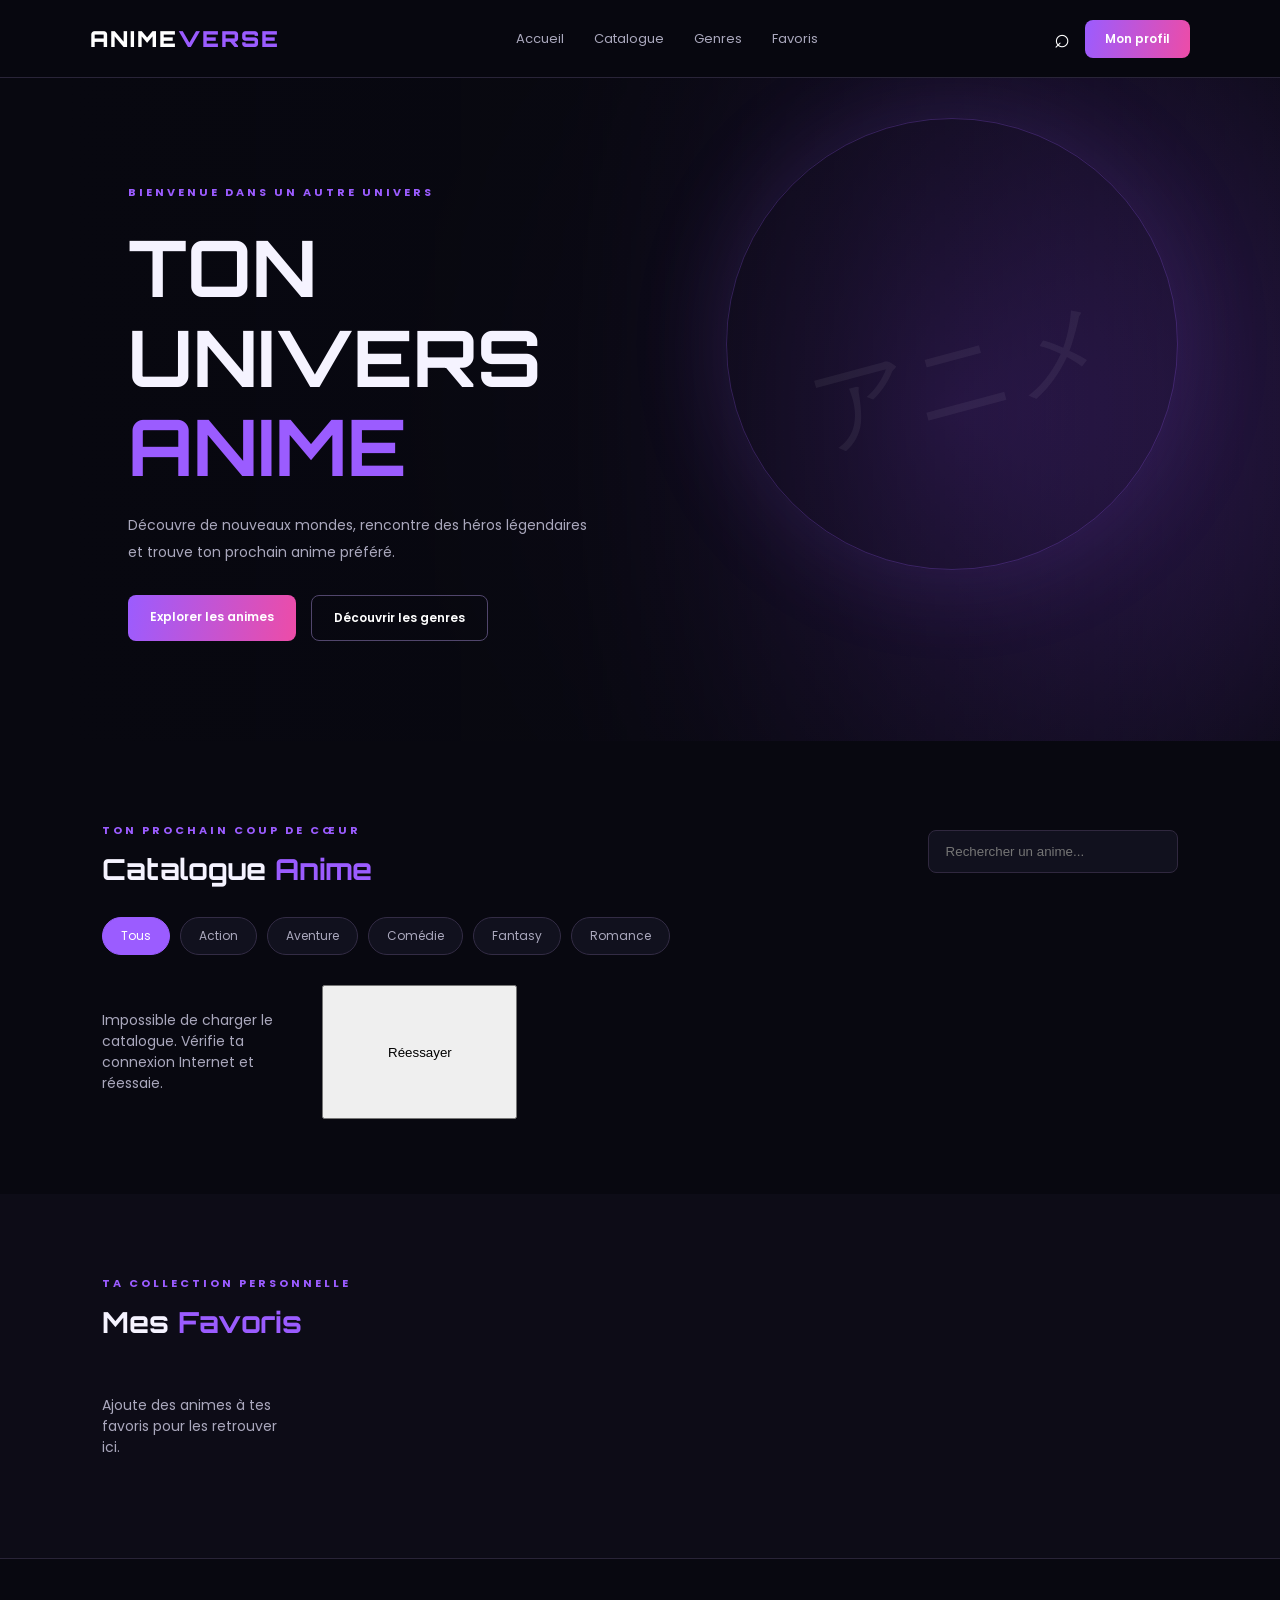
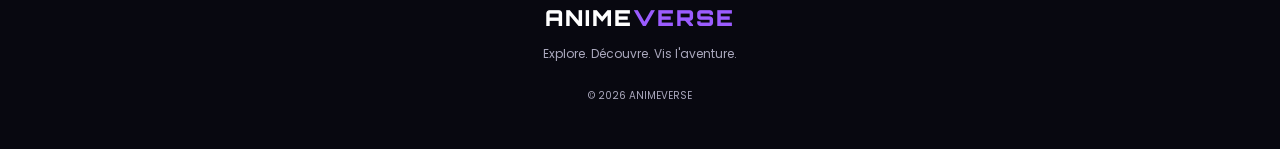
<file: index.html>
<!DOCTYPE html>
<html lang="fr">
<head>
    <meta charset="UTF-8">
    <meta name="viewport" content="width=device-width, initial-scale=1.0">
    <title>ANIMEVERSE | Univers Anime</title>
    <link rel="stylesheet" href="style.css">
    <link rel="preconnect" href="https://fonts.googleapis.com">
    <link href="https://fonts.googleapis.com/css2?family=Orbitron:wght@500;700;900&family=Poppins:wght@300;400;500;600;700&display=swap" rel="stylesheet">
</head>
<body>

    <header class="navbar">
        <a href="#" class="logo">ANIME<span>VERSE</span></a>

        <nav>
            <a href="#accueil">Accueil</a>
            <a href="#catalogue">Catalogue</a>
            <a href="#genres">Genres</a>
            <a href="#favoris">Favoris</a>
        </nav>

        <div class="nav-actions">
            <button id="searchButton" class="search-button">⌕</button>
            <a href="http://127.0.0.1:8000/profil/" class="profile-button">Mon profil</a>
        </div>
    </header>

    <main>
        <section class="hero" id="accueil">
            <div class="hero-content">
                <span class="eyebrow">BIENVENUE DANS UN AUTRE UNIVERS</span>
                <h1>TON UNIVERS<br><span>ANIME</span></h1>
                <p>Découvre de nouveaux mondes, rencontre des héros
                   légendaires et trouve ton prochain anime préféré.</p>
                <div class="hero-buttons">
                    <a href="#catalogue" class="primary-button">Explorer les animes</a>
                    <a href="#genres" class="secondary-button">Découvrir les genres</a>
                </div>
            </div>
            <div class="hero-decoration">アニメ</div>
        </section>

        <section class="section" id="catalogue">
            <div class="section-heading">
                <div>
                    <span class="eyebrow">TON PROCHAIN COUP DE CŒUR</span>
                    <h2>Catalogue <span>Anime</span></h2>
                </div>
                <input id="animeSearch" type="search" placeholder="Rechercher un anime...">
            </div>

            <div class="filters" id="genres">
                <button class="filter active" data-genre="all">Tous</button>
                <button class="filter" data-genre="Action">Action</button>
                <button class="filter" data-genre="Adventure">Aventure</button>
                <button class="filter" data-genre="Comedy">Comédie</button>
                <button class="filter" data-genre="Fantasy">Fantasy</button>
                <button class="filter" data-genre="Romance">Romance</button>
            </div>

            <div id="animeGrid" class="anime-grid">
                <p class="loading">Chargement des animes...</p>
            </div>
        </section>

        <section class="section favorites-section" id="favoris">
            <div class="section-heading">
                <div>
                    <span class="eyebrow">TA COLLECTION PERSONNELLE</span>
                    <h2>Mes <span>Favoris</span></h2>
                </div>
            </div>
            <div id="favoritesGrid" class="anime-grid">
                <p class="empty-message">Ajoute des animes à tes favoris pour les retrouver ici.</p>
            </div>
        </section>
    </main>

    <footer>
        <a href="#" class="logo">ANIME<span>VERSE</span></a>
        <p>Explore. Découvre. Vis l'aventure.</p>
        <p class="copyright">© 2026 ANIMEVERSE</p>
    </footer>

    <script src="script.js"></script>
</body>
</html>
</file>
<file: style.css>
:root {
    --background: #080810;
    --surface: #11111e;
    --surface-light: #1b1b2b;
    --purple: #9b5cff;
    --pink: #ed4ca7;
    --text: #f5f3ff;
    --muted: #aaa8bd;
}

* {
    margin: 0;
    padding: 0;
    box-sizing: border-box;
}

html {
    scroll-behavior: smooth;
}

body {
    background: var(--background);
    color: var(--text);
    font-family: 'Poppins', sans-serif;
}

/* NAVIGATION */

.navbar {
    height: 78px;
    padding: 0 7%;
    display: flex;
    justify-content: space-between;
    align-items: center;
    background: rgba(8, 8, 16, .95);
    border-bottom: 1px solid #292438;
    position: sticky;
    top: 0;
    z-index: 100;
    backdrop-filter: blur(15px);
}

.logo {
    color: white;
    text-decoration: none;
    font-family: 'Orbitron', sans-serif;
    font-size: 22px;
    font-weight: 900;
    letter-spacing: 2px;
}

.logo span {
    color: var(--purple);
}

.navbar nav {
    display: flex;
    gap: 30px;
}

.navbar nav a {
    color: var(--muted);
    text-decoration: none;
    font-size: 13px;
    transition: .3s;
}

.navbar nav a:hover {
    color: var(--purple);
}

.nav-actions {
    display: flex;
    align-items: center;
    gap: 15px;
}

.search-button {
    background: transparent;
    color: white;
    border: none;
    font-size: 27px;
    cursor: pointer;
}

.profile-button {
    background: linear-gradient(100deg, var(--purple), var(--pink));
    color: white;
    text-decoration: none;
    padding: 10px 20px;
    border-radius: 8px;
    font-size: 12px;
    font-weight: 600;
}

/* ACCUEIL */

.hero {
    min-height: 540px;
    padding: 100px 10%;
    display: flex;
    align-items: center;
    position: relative;
    overflow: hidden;
    background:
        linear-gradient(90deg, #080810 5%, rgba(8,8,16,.92) 45%, rgba(8,8,16,.35)),
        radial-gradient(circle at 75% 50%, #552b91, transparent 55%);
}

.hero::after {
    content: "";
    position: absolute;
    width: 450px;
    height: 450px;
    right: 8%;
    top: 40px;
    border: 1px solid rgba(155,92,255,.25);
    border-radius: 50%;
    box-shadow: 0 0 100px rgba(155,92,255,.15);
}

.hero-content {
    max-width: 620px;
    z-index: 2;
}

.eyebrow {
    color: var(--purple);
    font-size: 11px;
    font-weight: 700;
    letter-spacing: 3px;
}

.hero h1 {
    font-family: 'Orbitron', sans-serif;
    font-size: clamp(42px, 7vw, 78px);
    line-height: 1.15;
    margin: 20px 0;
}

.hero h1 span,
.section-heading h2 span {
    color: var(--purple);
}

.hero p {
    color: var(--muted);
    max-width: 470px;
    line-height: 1.9;
    font-size: 14px;
}

.hero-buttons {
    display: flex;
    gap: 15px;
    margin-top: 30px;
    flex-wrap: wrap;
}

.primary-button,
.secondary-button {
    padding: 13px 22px;
    border-radius: 8px;
    text-decoration: none;
    font-size: 12px;
    font-weight: 600;
    transition: .3s;
}

.primary-button {
    background: linear-gradient(100deg, var(--purple), var(--pink));
    color: white;
}

.secondary-button {
    border: 1px solid #51466c;
    color: white;
}

.primary-button:hover,
.secondary-button:hover,
.profile-button:hover {
    transform: translateY(-3px);
    filter: brightness(1.2);
}

.hero-decoration {
    position: absolute;
    right: 13%;
    top: 35%;
    font-size: 100px;
    color: rgba(255,255,255,.06);
    font-family: 'Orbitron', sans-serif;
    transform: rotate(-15deg);
}

/* SECTIONS */

.section {
    padding: 75px 8%;
}

.section-heading {
    display: flex;
    justify-content: space-between;
    align-items: center;
    gap: 20px;
    margin-bottom: 30px;
}

.section-heading h2 {
    font-family: 'Orbitron', sans-serif;
    font-size: 29px;
    margin-top: 10px;
}

#animeSearch {
    background: var(--surface);
    border: 1px solid #30283f;
    color: white;
    padding: 13px 17px;
    border-radius: 8px;
    width: 250px;
    outline: none;
}

#animeSearch:focus {
    border-color: var(--purple);
}

/* FILTRES */

.filters {
    display: flex;
    flex-wrap: wrap;
    gap: 10px;
    margin-bottom: 30px;
}

.filter {
    border: 1px solid #332c45;
    color: var(--muted);
    background: var(--surface);
    padding: 9px 18px;
    border-radius: 30px;
    cursor: pointer;
    transition: .3s;
    font-family: inherit;
    font-size: 12px;
}

.filter:hover,
.filter.active {
    color: white;
    background: var(--purple);
    border-color: var(--purple);
}

/* CARTES ANIME */

.anime-grid {
    display: grid;
    grid-template-columns: repeat(auto-fill, minmax(175px, 1fr));
    gap: 25px;
}

.anime-card {
    background: var(--surface);
    border: 1px solid #252236;
    border-radius: 12px;
    overflow: hidden;
    transition: .3s;
    min-width: 0;
}

.anime-card:hover {
    transform: translateY(-8px);
    border-color: var(--purple);
    box-shadow: 0 12px 35px rgba(155,92,255,.15);
}

.anime-poster {
    width: 100%;
    height: 250px;
    object-fit: cover;
    display: block;
    background: var(--surface-light);
}

.anime-info {
    padding: 14px;
}

.anime-info h3 {
    font-size: 14px;
    margin-bottom: 7px;
}

.anime-info p {
    color: var(--muted);
    font-size: 11px;
    margin-bottom: 12px;
}

.anime-actions {
    display: flex;
    justify-content: space-between;
    align-items: center;
    gap: 8px;
}

.anime-rating {
    color: #ffc857;
    font-size: 12px;
}

.favorite-button {
    background: #292039;
    border: none;
    color: white;
    padding: 7px 10px;
    border-radius: 7px;
    cursor: pointer;
    transition: .2s;
}

.favorite-button:hover,
.favorite-button.is-favorite {
    background: var(--pink);
}

.empty-message,
.loading {
    color: var(--muted);
    font-size: 14px;
    padding: 25px 0;
}

/* FAVORIS */

.favorites-section {
    background: #0d0c17;
    min-height: 220px;
}

/* PIED DE PAGE */

footer {
    padding: 45px 8%;
    border-top: 1px solid #292438;
    text-align: center;
}

footer p {
    color: var(--muted);
    font-size: 12px;
    margin-top: 12px;
}

footer .copyright {
    margin-top: 25px;
    font-size: 10px;
}

/* RESPONSIVE */

@media (max-width: 850px) {
    .navbar {
        padding: 0 4%;
    }

    .navbar nav {
        gap: 12px;
    }

    .navbar nav a {
        font-size: 11px;
    }

    .hero {
        padding: 80px 6%;
    }

    .hero-decoration {
        right: 3%;
        font-size: 65px;
    }

    .section {
        padding: 55px 5%;
    }
}

@media (max-width: 600px) {
    .navbar {
        height: auto;
        min-height: 75px;
        flex-wrap: wrap;
        gap: 12px;
        padding: 15px 5%;
    }

    .navbar nav {
        order: 3;
        width: 100%;
        justify-content: space-between;
    }

    .profile-button {
        padding: 8px 12px;
    }

    .hero {
        min-height: 480px;
    }

    .hero-decoration {
        opacity: .4;
        right: -15px;
        top: 20px;
    }

    .section-heading {
        align-items: flex-start;
        flex-direction: column;
    }

    #animeSearch {
        width: 100%;
    }

    .anime-grid {
        grid-template-columns: repeat(2, minmax(0, 1fr));
        gap: 13px;
    }

    .anime-poster {
        height: 210px;
    }
}
</file>
